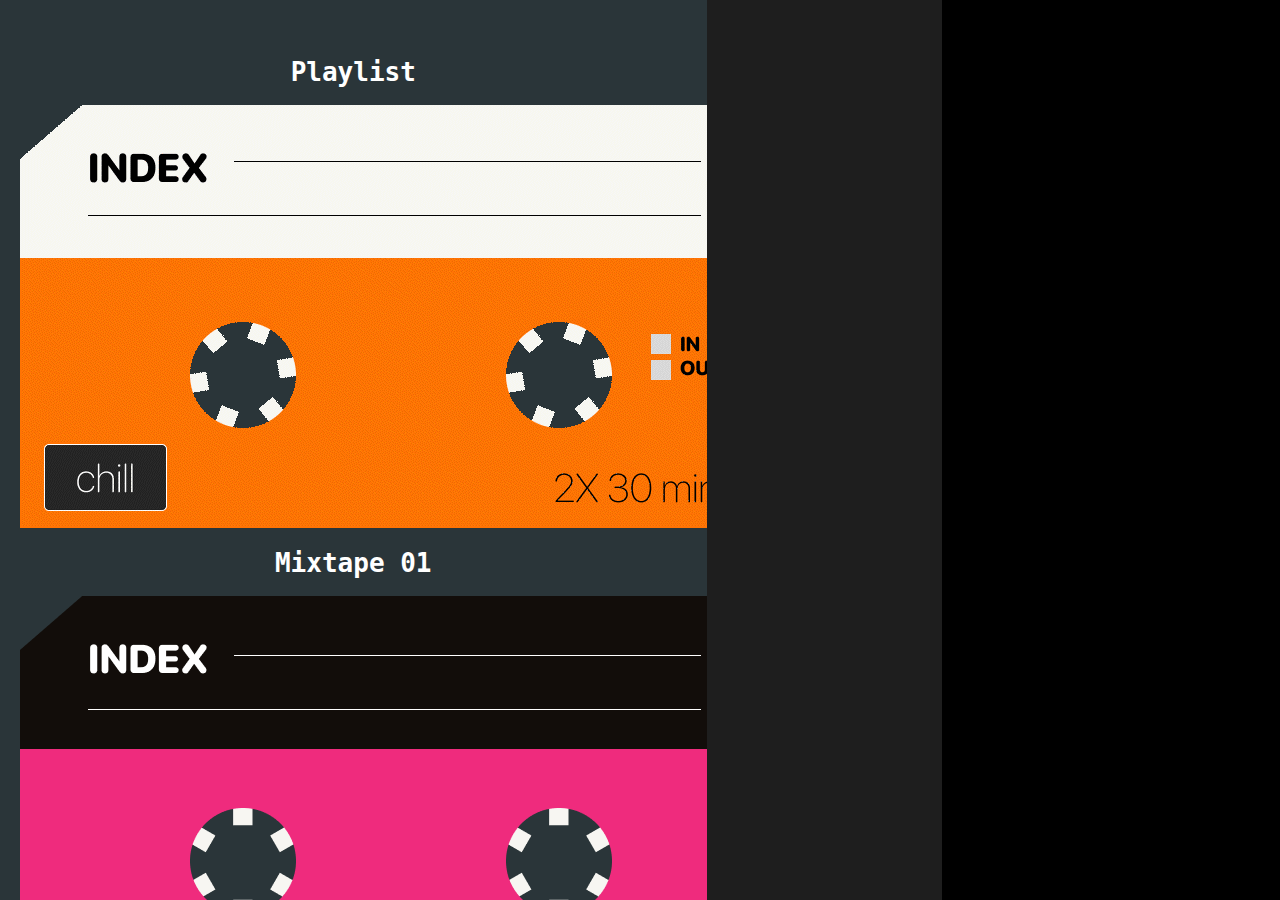
<file: index.html>
<!DOCTYPE html>
<html>
  <head>
    <meta charset="UTF-8" />
    <title>Playlist Mixtapes</title>
    <script src="main.js" defer></script>
    <link rel="stylesheet" href="style.css" />
  </head>

  <body>
    <div id="main">
      <div class="split left">
        <div class="header">
          <h1>Playlist</h1>
          <div>
            <img src="my-images/kasetteorange.gif" alt="kasette orange" />
          </div>
          <h1>Mixtape 01</h1>
          <div class="container-left">
            <img src="my-images/kasettemagenta.png" alt="kasette magenta" />
          </div>
          <h1>Mixtape 02</h1>
          <div>
            <img src="my-images/kasetteblau.png" alt="kasette blau" />
          </div>
          <h1>Mixtape 03</h1>
        </div>
      </div>
      <div class="split right">
        <div class="container">
          <div data-js="tracks">
            <!-- here we are going to display the fetched tracks -->
          </div>
        </div>
      </div>
    </div>
  </body>
</html>
</file>
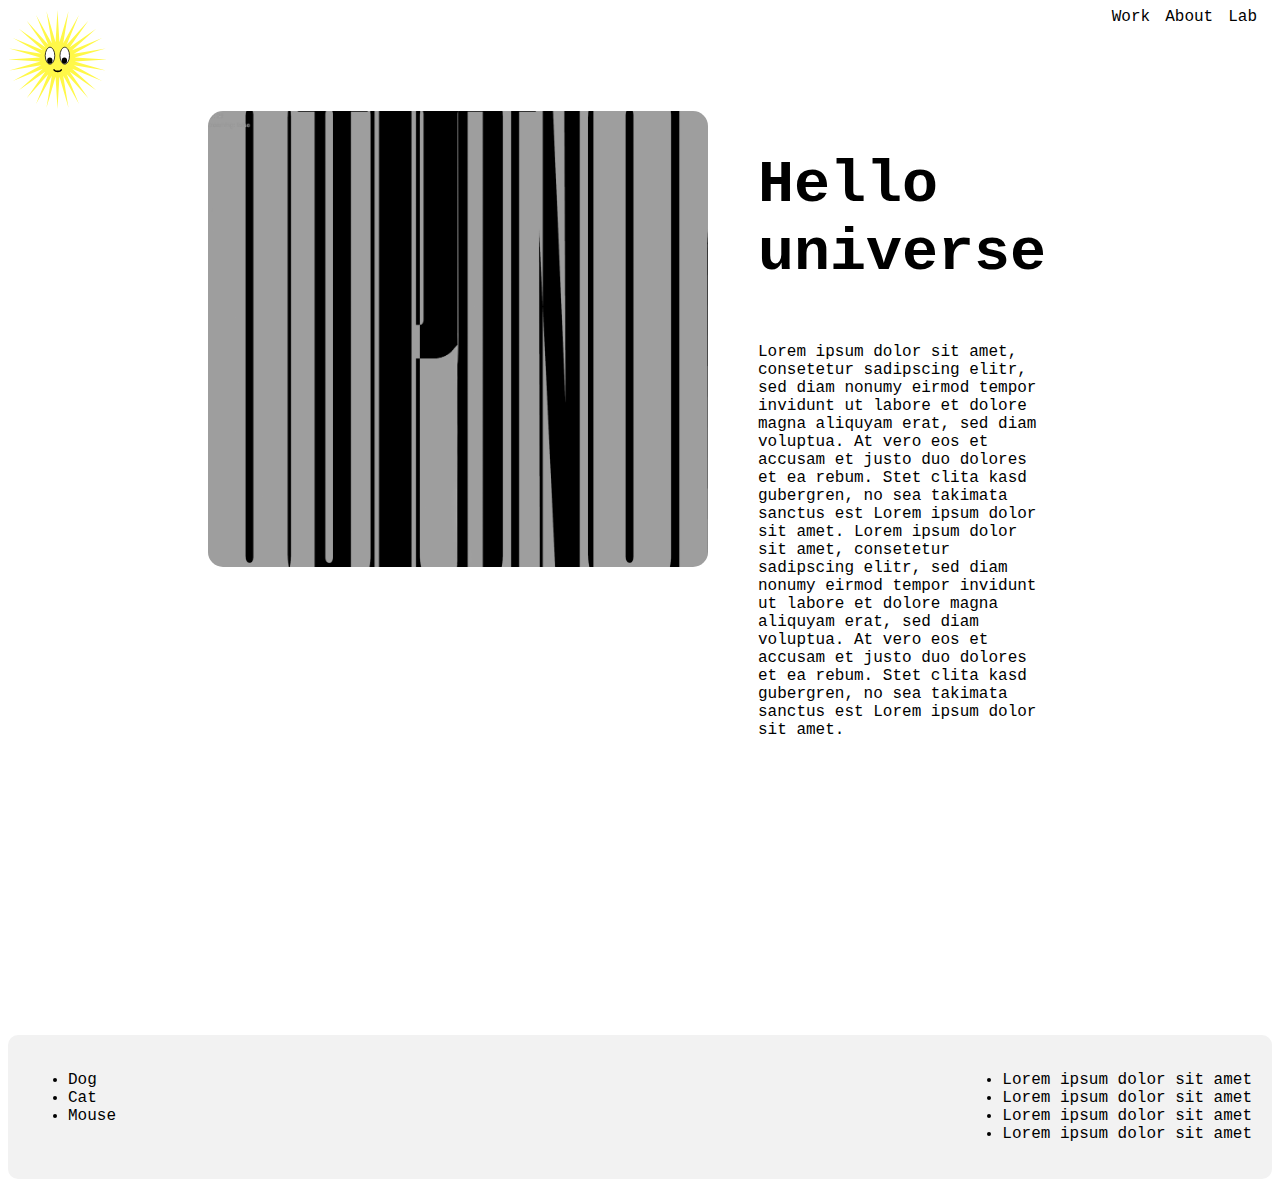
<file: exercise_webpage.html>
<!DOCTYPE html>
<html>
  <head>
    <title>Nadja's Page</title>
    <link rel="stylesheet" href="mypagestyle.css" />
  </head>
  <body>
    <header>
      <div class="container-h">
        <img src="images/logo.svg" width="100" />
        <nav>
          <ul class="horizontal-list">
            <li>Work</li>
            <li>About</li>
            <li>Lab</li>
          </ul>
        </nav>
      </div>
    </header>

    <div class="container-m">
      <img src="images/_02.png" width="500" />
      <div class="text-container">
        <h1>Hello universe</h1>
        <p>
          Lorem ipsum dolor sit amet, consetetur sadipscing elitr, sed diam
          nonumy eirmod tempor invidunt ut labore et dolore magna aliquyam erat,
          sed diam voluptua. At vero eos et accusam et justo duo dolores et ea
          rebum. Stet clita kasd gubergren, no sea takimata sanctus est Lorem
          ipsum dolor sit amet. Lorem ipsum dolor sit amet, consetetur
          sadipscing elitr, sed diam nonumy eirmod tempor invidunt ut labore et
          dolore magna aliquyam erat, sed diam voluptua. At vero eos et accusam
          et justo duo dolores et ea rebum. Stet clita kasd gubergren, no sea
          takimata sanctus est Lorem ipsum dolor sit amet.
        </p>
      </div>
    </div>

    <footer>
      <div class="footer-box">
        <div class="container-f">
          <nav>
            <ul>
              <li>Dog</li>
              <li>Cat</li>
              <li>Mouse</li>
            </ul>
          </nav>
          <nav>
            <ul>
              <li>Lorem ipsum dolor sit amet</li>
              <li>Lorem ipsum dolor sit amet</li>
              <li>Lorem ipsum dolor sit amet</li>
              <li>Lorem ipsum dolor sit amet</li>
            </ul>
          </nav>
        </div>
      </div>
    </footer>
  </body>
</html>
</file>
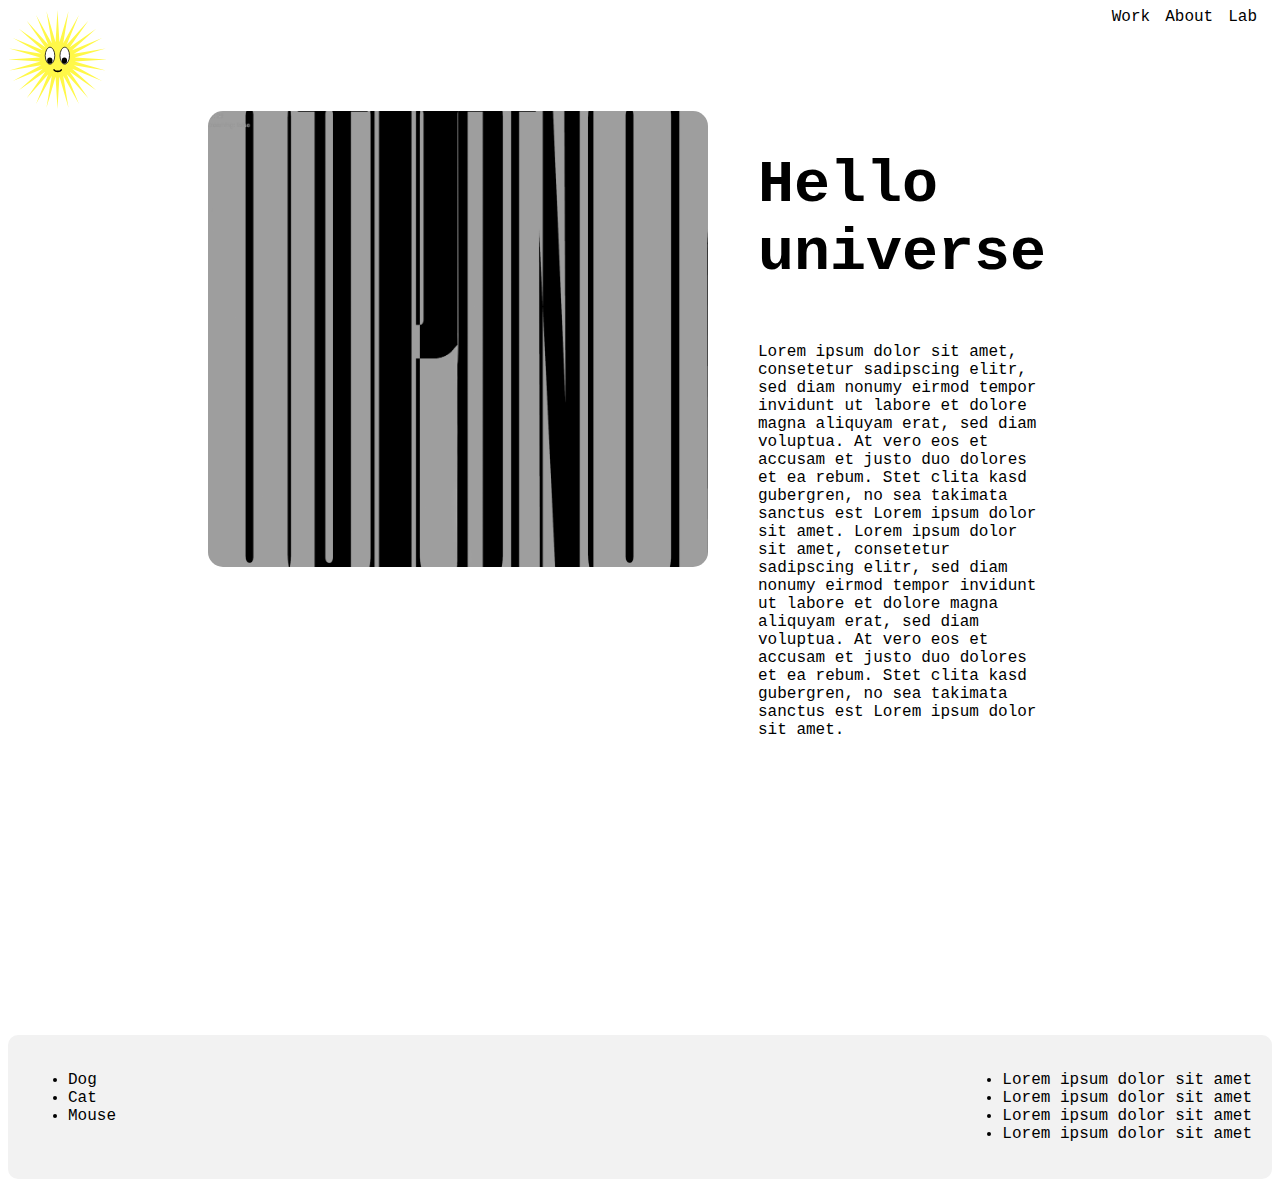
<file: exercices/exercise_webpage.html>
<!DOCTYPE html>
<html>
  <head>
    <title>Nadja's Page</title>
    <link rel="stylesheet" href="mypagestyle.css" />
    <script src="my.js" defer></script>
  </head>
  <body>
    <header>
      <div class="container-h">
        <img src="images/logo.svg" width="100" />
        <nav>
          <ul class="horizontal-list">
            <li>Work</li>
            <li>About</li>
            <li>Lab</li>
          </ul>
        </nav>
      </div>
    </header>

    <div class="container-m">
      <img src="images/_02.png" width="500" />
      <div class="text-container">
        <h1>Hello universe</h1>
        <p>
          Lorem ipsum dolor sit amet, consetetur sadipscing elitr, sed diam
          nonumy eirmod tempor invidunt ut labore et dolore magna aliquyam erat,
          sed diam voluptua. At vero eos et accusam et justo duo dolores et ea
          rebum. Stet clita kasd gubergren, no sea takimata sanctus est Lorem
          ipsum dolor sit amet. Lorem ipsum dolor sit amet, consetetur
          sadipscing elitr, sed diam nonumy eirmod tempor invidunt ut labore et
          dolore magna aliquyam erat, sed diam voluptua. At vero eos et accusam
          et justo duo dolores et ea rebum. Stet clita kasd gubergren, no sea
          takimata sanctus est Lorem ipsum dolor sit amet.
        </p>
      </div>
    </div>

    <footer>
      <div class="footer-box">
        <div class="container-f">
          <nav>
            <ul>
              <li>Dog</li>
              <li>Cat</li>
              <li>Mouse</li>
            </ul>
          </nav>
          <nav>
            <ul>
              <li>Lorem ipsum dolor sit amet</li>
              <li>Lorem ipsum dolor sit amet</li>
              <li>Lorem ipsum dolor sit amet</li>
              <li>Lorem ipsum dolor sit amet</li>
            </ul>
          </nav>
        </div>
      </div>
    </footer>
  </body>
</html>
</file>
<file: style.css>
* {
  font-family: monospace;
  box-sizing: border-box;
}

h2 {
  font-size: 20px;
}

body,
html {
  height: 100%;
  margin: 0;
  display: flex;
  overflow: hidden;
  background-color: rgb(0, 0, 0);
}

#main {
  display: flex;
  width: 100%;
  height: 100%;
}

.split {
  height: 100%;
  overflow-y: scroll;
}

.left {
  flex: 3;
  background-color: #2a3539;
  color: rgb(255, 255, 255);
  display: flex;
  flex-direction: column;
  align-items: center;
}

.right {
  flex: 1;
  background-color: rgb(30, 30, 30);
  color: black;
}

.header {
  width: 100%;
  text-align: center;
  margin: 20px;
  padding: 20px;
}

ul {
  list-style-type: none;
  padding: 0;
  display: flex;
  flex-direction: column;
}

.list-item {
  margin-bottom: 20px;
}

.flex-container-tracks {
  display: flex;
  flex-direction: column;
  background-color: rgb(204, 204, 204);
  margin-bottom: 10px; /* Corrected from 'margin-bottom: 10;' */
  padding: 20px;
  border-radius: 10px;
}

.albumCoverImage {
  width: 100%;
  height: auto;
  border-radius: 10px;
}

.album {
  color: rgb(48, 48, 48);
  padding: 0 20px; /* Adjusted padding */
  margin: 0; /* Removed margin */
}

.artistName {
  color: rgb(48, 48, 48);
  border-radius: 5px;
  padding: 0 20px; /* Adjusted padding */
  margin: 0; /* Removed margin */
}

.container {
  display: flex;
  flex-direction: column;
  margin-left: 50px;
  margin-right: 50px;
}
</file>
<file: mypagestyle.css>
body{
font-family: 'Courier New', Courier, monospace;
}

h1 {
    font-size: 60px;
}


img {
    border-radius: 15px;
}


.container-h {
    display: flex; /* or inline-flex */
    justify-content: space-between
  }

  nav ul.horizontal-list {
    display: flex;
    padding: 0;
    list-style: none;
    margin: 0; /* Remove default margin */
  }

  nav ul.horizontal-list li {
    margin-right: 15px; /* Add some space between list items */
  }
  
  
  .container-m {
    display: flex;
    align-items: flex-start;
    margin-left: 200px;
    margin-right: 200px;
    margin-bottom: 280px; 
  }
  
  .text-container {
    display: flex;
    flex-direction: column;
    margin-left: 50px;
    margin-right: 200px;
  }


.container-f {
    display: flex; /* or inline-flex */
    list-style: none;
    justify-content: space-between
  }

  .footer-box {
    background-color: #f2f2f2; /* Replace with your desired color */
    padding: 20px; /* Adjust the padding as needed */
    border-radius: 10px; /* Optional: round the corners */
  }
</file>
<file: exercices/mypagestyle.css>
body{
font-family: 'Courier New', Courier, monospace;
}

h1 {
    font-size: 60px;
}


img {
    border-radius: 15px;
}


.container-h {
    display: flex; /* or inline-flex */
    justify-content: space-between
  }

  nav ul.horizontal-list {
    display: flex;
    padding: 0;
    list-style: none;
    margin: 0; /* Remove default margin */
  }

  nav ul.horizontal-list li {
    margin-right: 15px; /* Add some space between list items */
  }
  
  
  .container-m {
    display: flex;
    align-items: flex-start;
    margin-left: 200px;
    margin-right: 200px;
    margin-bottom: 280px; 
  }
  
  .text-container {
    display: flex;
    flex-direction: column;
    margin-left: 50px;
    margin-right: 200px;
  }


.container-f {
    display: flex; /* or inline-flex */
    list-style: none;
    justify-content: space-between
  }

  .footer-box {
    background-color: #f2f2f2; /* Replace with your desired color */
    padding: 20px; /* Adjust the padding as needed */
    border-radius: 10px; /* Optional: round the corners */
  }
</file>
